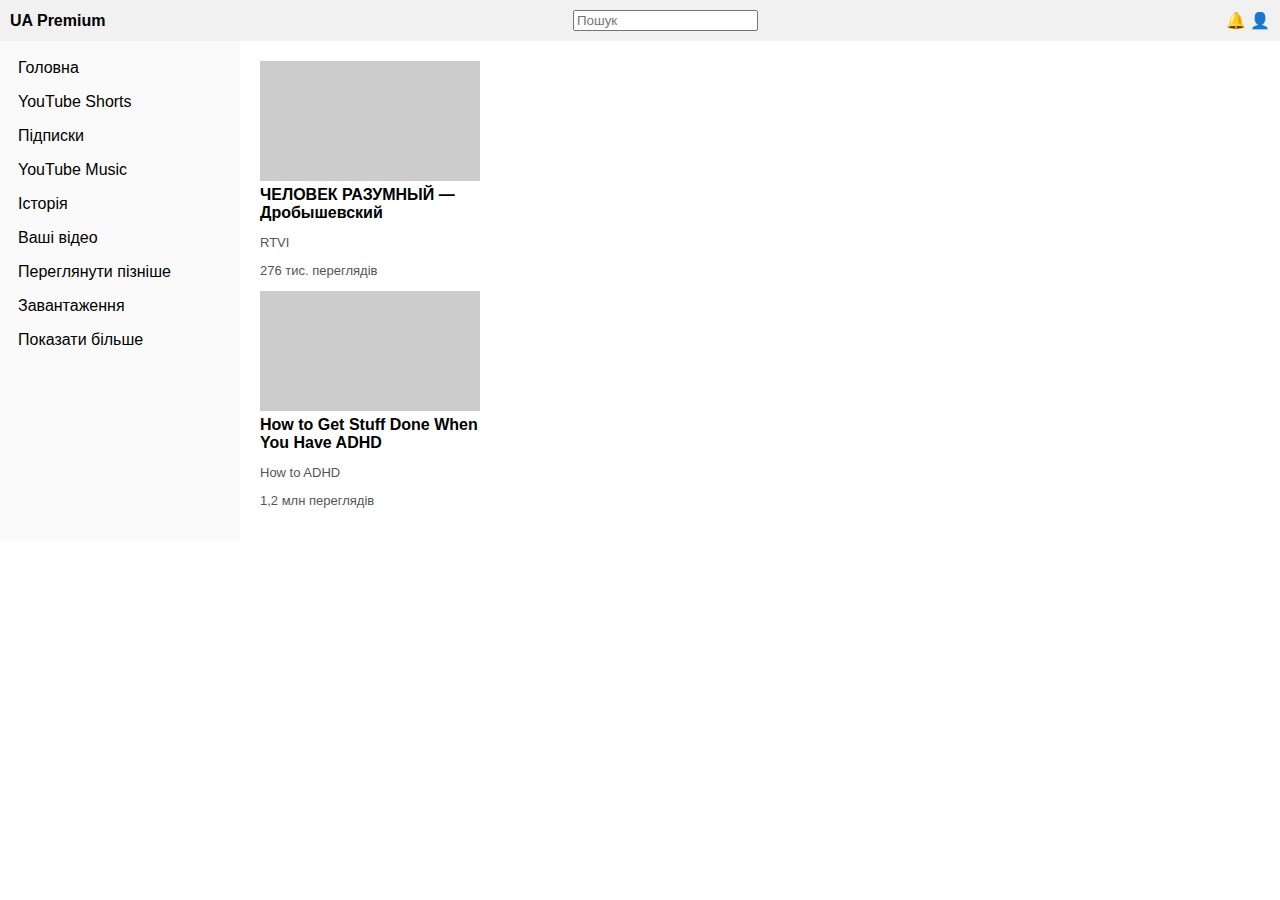
<file: lab3/index.html>
<!-- lab3/index.html -->
<!DOCTYPE html>
<html lang="uk">
<head>
  <meta charset="UTF-8">
  <title>Лабораторна №3 — YouTube Layout</title>
  <link rel="stylesheet" href="style.css">
</head>
<body>
  <header class="header">
    <div class="logo">UA Premium</div>
    <input type="text" placeholder="Пошук">
    <div class="icons">🔔 👤</div>
  </header>

  <div class="container">
    <nav class="sidebar">
      <a href="#">Головна</a>
      <a href="#">YouTube Shorts</a>
      <a href="#">Підписки</a>
      <a href="#">YouTube Music</a>
      <a href="#">Історія</a>
      <a href="#">Ваші відео</a>
      <a href="#">Переглянути пізніше</a>
      <a href="#">Завантаження</a>
      <a href="#">Показати більше</a>
    </nav>

    <main class="main">
      <div class="video-card">
        <div class="thumb"></div>
        <p class="title">ЧЕЛОВЕК РАЗУМНЫЙ — Дробышевский</p>
        <p class="author">RTVI</p>
        <p class="views">276 тис. переглядів</p>
      </div>
      <div class="video-card">
        <div class="thumb"></div>
        <p class="title">How to Get Stuff Done When You Have ADHD</p>
        <p class="author">How to ADHD</p>
        <p class="views">1,2 млн переглядів</p>
      </div>
    </main>
  </div>
</body>
</html>
</file>
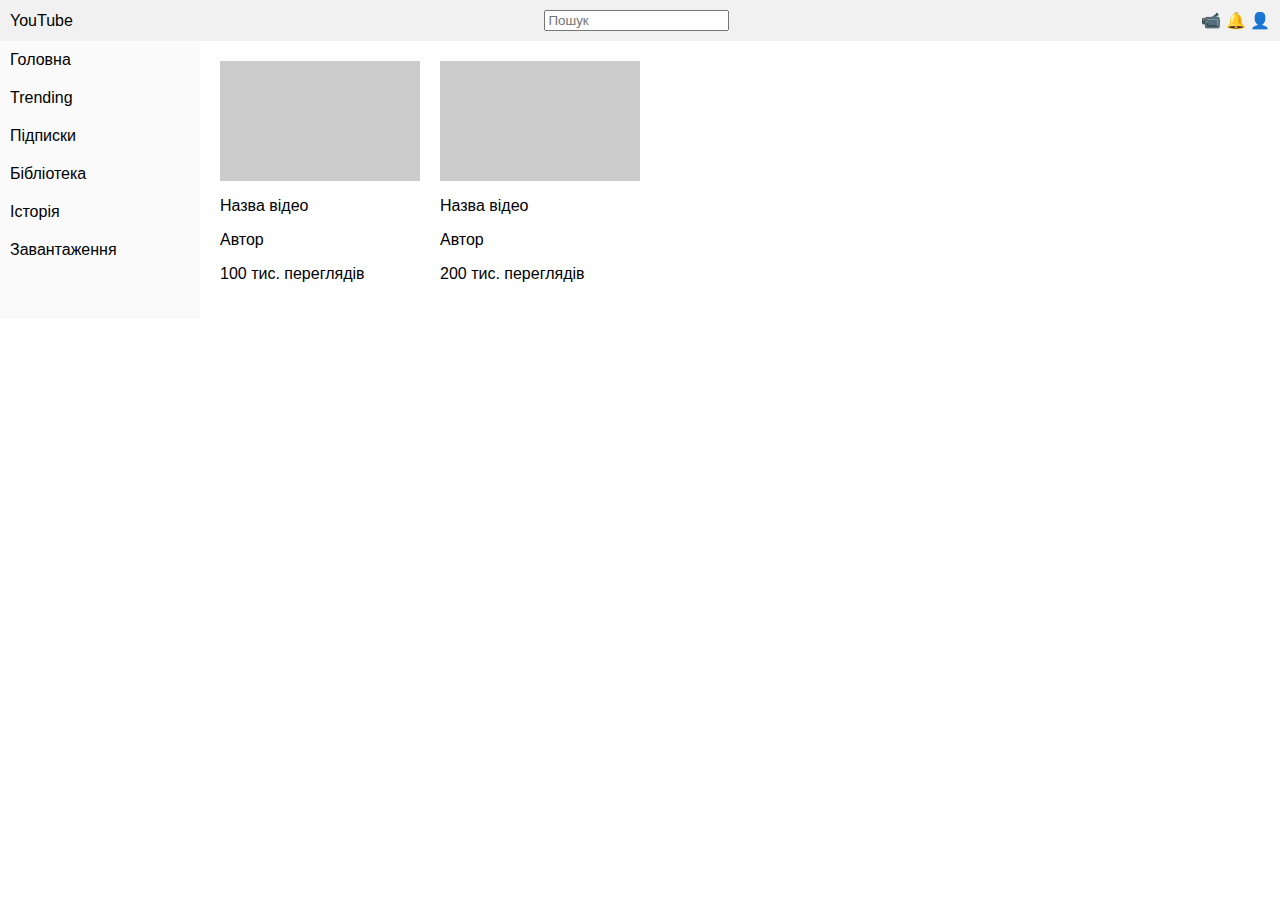
<file: pract3/index.html>
<!-- pract3/index.html -->
<!DOCTYPE html>
<html lang="uk">
<head>
  <meta charset="UTF-8">
  <title>Практична №3 — YouTube Layout</title>
  <link rel="stylesheet" href="style.css">
</head>
<body>
  <header class="header">
    <div class="logo">YouTube</div>
    <input type="text" placeholder="Пошук">
    <div class="icons">📹 🔔 👤</div>
  </header>

  <div class="container">
    <nav class="sidebar">
      <a href="#">Головна</a>
      <a href="#">Trending</a>
      <a href="#">Підписки</a>
      <a href="#">Бібліотека</a>
      <a href="#">Історія</a>
      <a href="#">Завантаження</a>
    </nav>

    <main class="main">
      <div class="video-card">
        <div class="thumb"></div>
        <p class="title">Назва відео</p>
        <p class="author">Автор</p>
        <p class="views">100 тис. переглядів</p>
      </div>
      <div class="video-card">
        <div class="thumb"></div>
        <p class="title">Назва відео</p>
        <p class="author">Автор</p>
        <p class="views">200 тис. переглядів</p>
      </div>
    </main>
  </div>
</body>
</html>
</file>
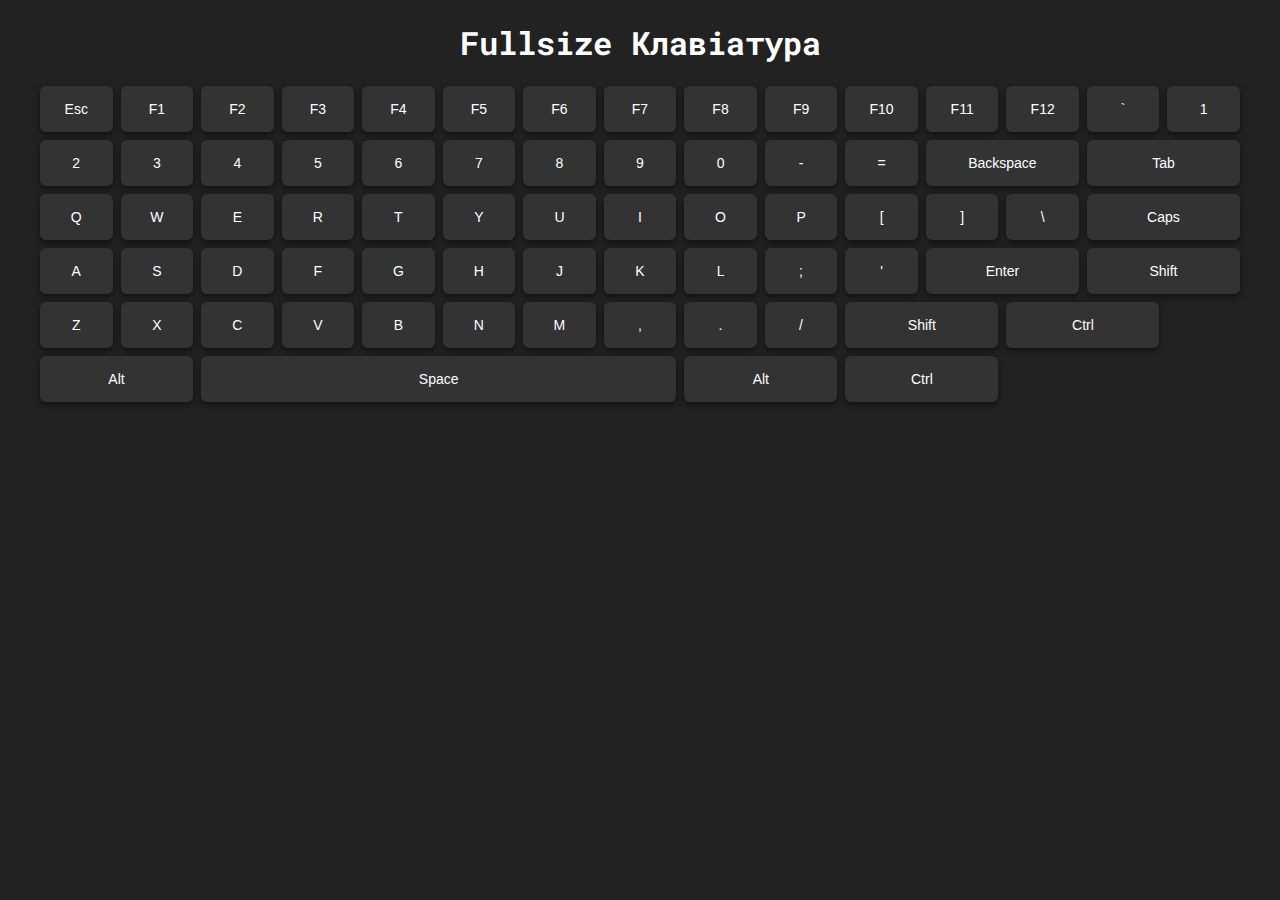
<file: pract4/index.html>
<!DOCTYPE html>
<html lang="uk">
<head>
  <meta charset="UTF-8">
  <title>Практична №4 — Fullsize Клавіатура</title>
  <link rel="stylesheet" href="style.css">
  <link href="https://fonts.googleapis.com/css2?family=Roboto+Mono&display=swap" rel="stylesheet">
</head>
<body>
  <h1>Fullsize Клавіатура</h1>
  <div class="keyboard">
    <!-- Верхній ряд -->
    <button>Esc</button>
    <button>F1</button>
    <button>F2</button>
    <button>F3</button>
    <button>F4</button>
    <button>F5</button>
    <button>F6</button>
    <button>F7</button>
    <button>F8</button>
    <button>F9</button>
    <button>F10</button>
    <button>F11</button>
    <button>F12</button>

    <!-- Основний ряд -->
    <button>`</button>
    <button>1</button>
    <button>2</button>
    <button>3</button>
    <button>4</button>
    <button>5</button>
    <button>6</button>
    <button>7</button>
    <button>8</button>
    <button>9</button>
    <button>0</button>
    <button>-</button>
    <button>=</button>
    <button class="wide">Backspace</button>

    <!-- Другий ряд -->
    <button class="wide">Tab</button>
    <button>Q</button>
    <button>W</button>
    <button>E</button>
    <button>R</button>
    <button>T</button>
    <button>Y</button>
    <button>U</button>
    <button>I</button>
    <button>O</button>
    <button>P</button>
    <button>[</button>
    <button>]</button>
    <button>\</button>

    <!-- Третій ряд -->
    <button class="wide">Caps</button>
    <button>A</button>
    <button>S</button>
    <button>D</button>
    <button>F</button>
    <button>G</button>
    <button>H</button>
    <button>J</button>
    <button>K</button>
    <button>L</button>
    <button>;</button>
    <button>'</button>
    <button class="wide">Enter</button>

    <!-- Четвертий ряд -->
    <button class="wide">Shift</button>
    <button>Z</button>
    <button>X</button>
    <button>C</button>
    <button>V</button>
    <button>B</button>
    <button>N</button>
    <button>M</button>
    <button>,</button>
    <button>.</button>
    <button>/</button>
    <button class="wide">Shift</button>

    <!-- Нижній ряд -->
    <button class="wide">Ctrl</button>
    <button class="wide">Alt</button>
    <button class="space">Space</button>
    <button class="wide">Alt</button>
    <button class="wide">Ctrl</button>
  </div>
</body>
</html>
</file>
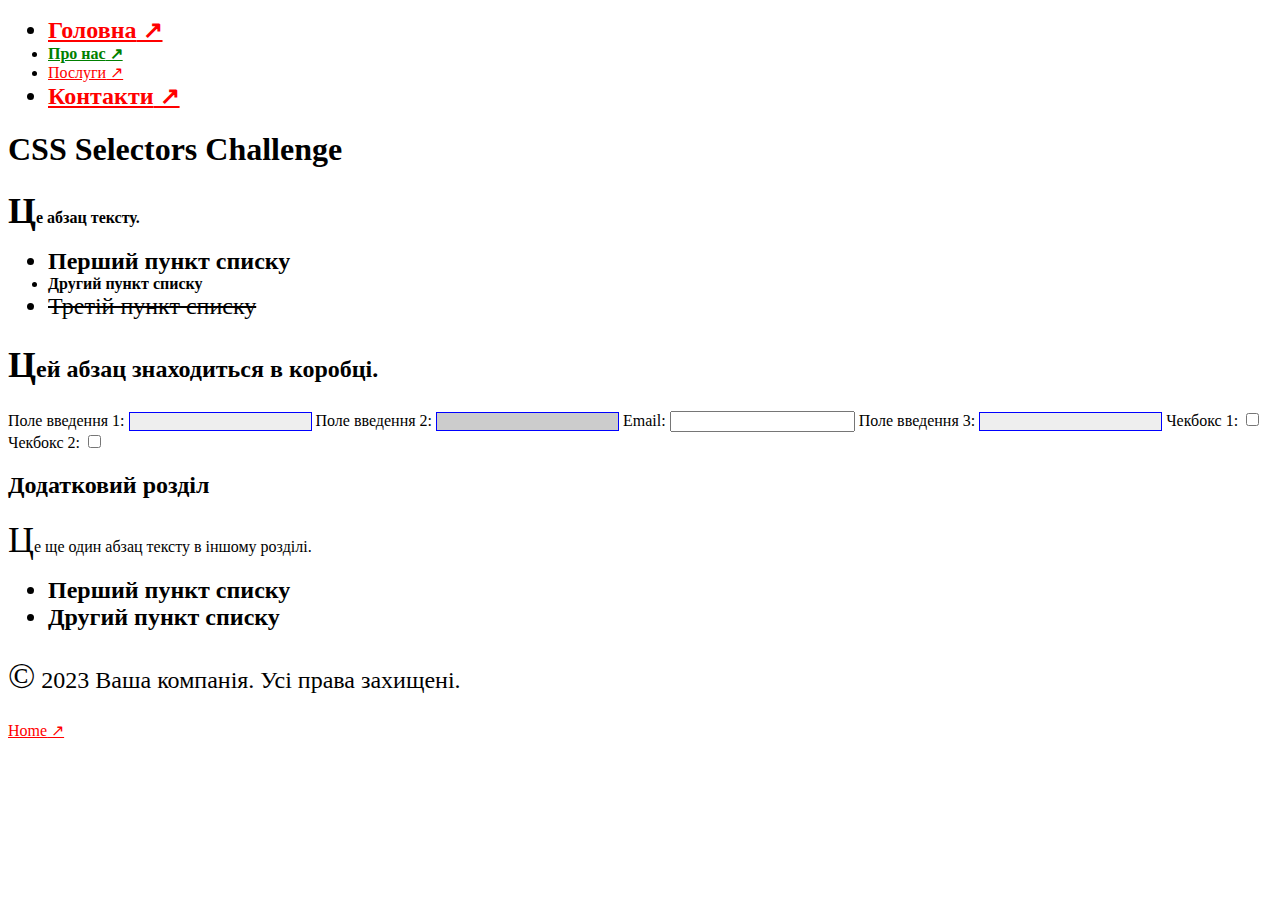
<file: lab2/lab2.html>
<!DOCTYPE html>
<html lang="en">
<head>
    <meta charset="UTF-8">
    <meta name="viewport" content="width=device-width, initial-scale=1.0">
    <link rel="stylesheet" href="lab2.css">
    <title>CSS Selectors Challenge</title>
</head>
<body>
    <header>
        <nav>
            <ul>
                <li><a href="#">Головна</a></li>
                <li><a href="https://example.com">Про нас</a></li>
                <li><a href="#">Послуги</a></li>
                <li><a href="http://notrealsite.ua">Контакти</a></li>
            </ul>
        </nav>
    </header>
    <div class="container">
        <h1>CSS Selectors Challenge</h1>
        <p>Це абзац тексту.</p>
        <ul>
            <li>Перший пункт списку</li>
            <li class="special">Другий пункт списку</li>
            <li>Третій пункт списку</li>
        </ul>
        <div class="box">
            <p>Цей абзац знаходиться в коробці.</p>
        </div>
        <form>
            <label for="input1">Поле введення 1:</label>
            <input type="text" id="input1">
            <label for="input2">Поле введення 2:</label>
            <input type="text" id="input2" disabled>
            <label for="email1">Email:</label>
            <input type="email" id="email1">
            <label for="input3">Поле введення 3:</label>
            <input type="text" id="input3">
            <label for="check1">Чекбокс 1:</label>
            <input type="checkbox" id="check1">
            <label for="check2">Чекбокс 2:</label>
            <input type="checkbox" id="check2">
        </form>
    </div>
    <section>
        <h2>Додатковий розділ</h2>
        <p>Це ще один абзац тексту в іншому розділі.</p>
        <ul>
            <li>Перший пункт списку</li>
            <li>Другий пункт списку</li>
        </ul>
    </section>
    <footer>
        <p>&copy; 2023 Ваша компанія. Усі права захищені.</p>
        <a href="#">Home</a>
    </footer>
</body>
</html>
</file>
<file: lab3/style.css>
body {
  margin: 0;
  font-family: Arial, sans-serif;
}

.header {
  display: flex;
  justify-content: space-between;
  align-items: center;
  padding: 10px;
  background: #f1f1f1;
}

.logo {
  font-weight: bold;
}

.container {
  display: flex;
}

.sidebar {
  width: 220px;
  background: #fafafa;
  display: flex;
  flex-direction: column;
  padding: 10px;
}

.sidebar a {
  padding: 8px;
  text-decoration: none;
  color: black;
}

.sidebar h3 {
  margin-top: 15px;
  font-size: 14px;
  color: #555;
}

.main {
  flex: 1;
  padding: 20px;
}

.video-grid {
  display: flex;
  flex-wrap: wrap;
  gap: 20px;
}

.video-card {
  width: 220px;
}

.thumb {
  position: relative;
  width: 100%;
  height: 120px;
  background: #ccc;
}

.duration {
  position: absolute;
  bottom: 5px;
  right: 5px;
  background: black;
  color: white;
  padding: 2px 5px;
  font-size: 12px;
}

.title {
  font-weight: bold;
  margin: 5px 0;
}

.author, .views {
  font-size: 13px;
  color: #555;
}

.show-more {
  margin-top: 20px;
  padding: 10px 20px;
  background: #eee;
  border: none;
  cursor: pointer;
}
</file>
<file: pract3/style.css>
/* pract3/style.css */
body {
  margin: 0;
  font-family: Arial, sans-serif;
}

.header {
  display: flex;
  justify-content: space-between;
  align-items: center;
  padding: 10px;
  background: #f1f1f1;
}

.container {
  display: flex;
}

.sidebar {
  width: 200px;
  background: #fafafa;
  display: flex;
  flex-direction: column;
}

.sidebar a {
  padding: 10px;
  text-decoration: none;
  color: black;
}

.main {
  flex: 1;
  display: flex;
  flex-wrap: wrap;
  padding: 10px;
}

.video-card {
  width: 200px;
  margin: 10px;
}

.thumb {
  width: 100%;
  height: 120px;
  background: #ccc;
}
</file>
<file: pract4/style.css>
body {
  font-family: 'Roboto Mono', monospace;
  background: #222;
  color: #fff;
  text-align: center;
}

.keyboard {
  display: grid;
  grid-template-columns: repeat(15, 1fr);
  gap: 8px;
  max-width: 1200px;
  margin: 20px auto;
}

button {
  background: #333;
  color: #fff;
  border: none;
  border-radius: 6px;
  padding: 15px;
  font-size: 14px;
  box-shadow: 0 3px 6px rgba(0,0,0,0.5);
  transition: all 0.2s ease;
}

button:hover {
  background: #444;
  box-shadow: 0 4px 8px rgba(0,0,0,0.7);
}

button:active {
  background: #555;
  transform: translateY(2px);
}

.wide {
  grid-column: span 2;
}

.space {
  grid-column: span 6;
}
</file>
<file: lab2/lab2.css>
/* 1. Перший <li> жирний */
li:first-child {
  font-weight: bold;
}

/* 2. Останні <a> у батьків червоні */
a:last-child {
  color: red;
}

/* 3. Вимкнені input сірий фон */
input[disabled] {
  background-color: #ccc;
}

/* 4. <p> прямі діти <div> напівжирні */
div > p {
  font-weight: bold;
}

/* 5. href починається з https зелені */
a[href^="https"] {
  color: green;
}

/* 6. input type=text синя рамка */
input[type="text"] {
  border: 1px solid blue;
}

/* 7. li перший або останній — шрифт 24px */
li:first-child,
li:last-child {
  font-size: 24px;
}

/* 8. p нащадки div — шрифт 16px */
div p {
  font-size: 16px;
}

/* 9. input checked — світло-блакитний фон */
input:checked {
  background-color: lightblue;
}

/* 10. <a> прямі діти <li> підкреслені */
li > a {
  text-decoration: underline;
}

/* 11. li парні — жирні */
li:nth-child(even) {
  font-weight: bold;
}

/* 12. input type=text і не disabled — сірий фон */
input[type="text"]:not([disabled]) {
  background-color: #eee;
}

/* 13. p перші діти батька — шрифт 24px */
p:first-child {
  font-size: 24px;
}

/* 14. li після .special — перечеркнутий */
.special + li {
  text-decoration: line-through;
}

/* 15. Перша літера кожного <p> велика */
p::first-letter {
  font-size: 36px;
}

/* 16. ::after для <a> ↗ */
a::after {
  content: " ↗";
}
</file>
